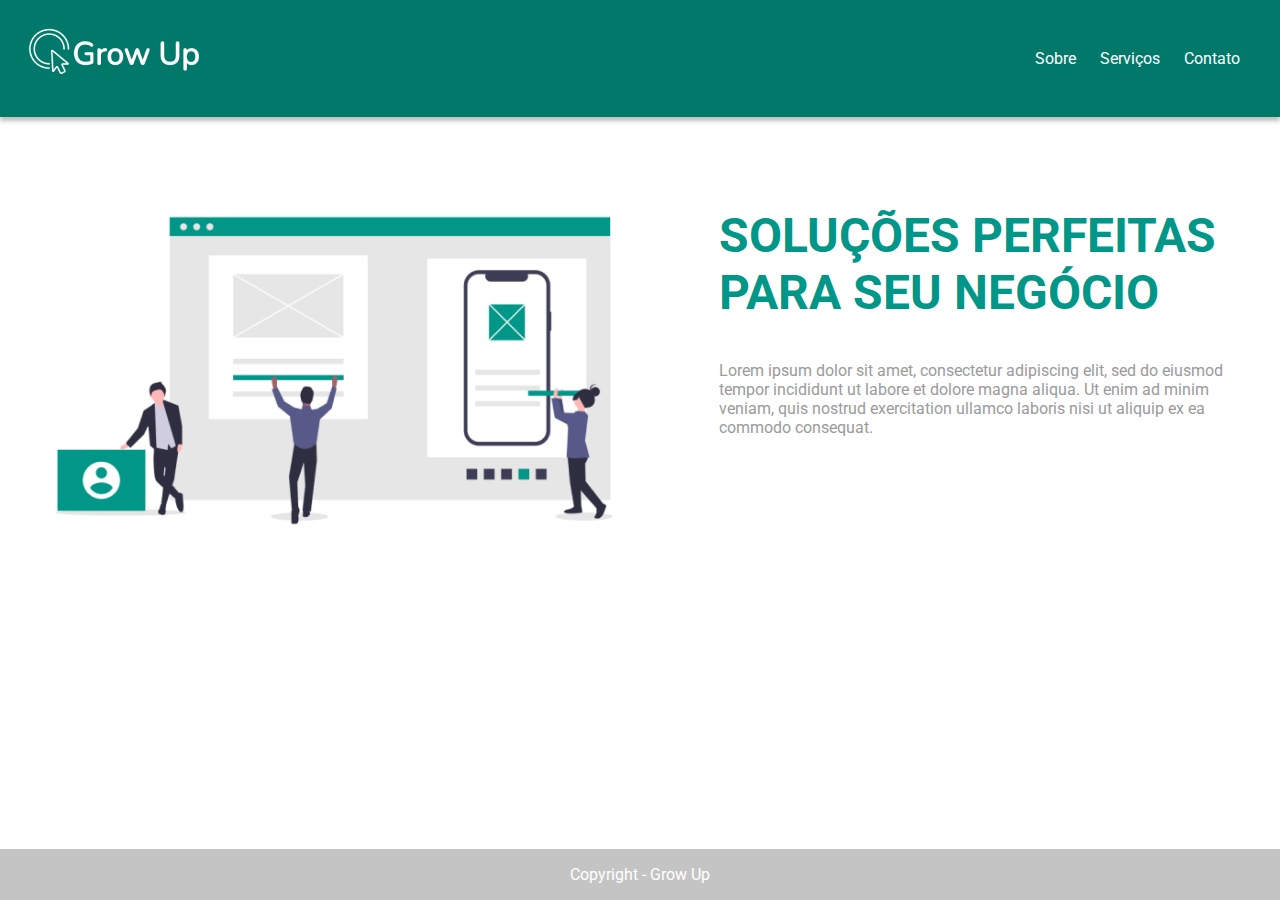
<file: index.html>
<!DOCTYPE html>
<html lang="pt-br">

<head>
    <meta charset="UTF-8">
    <meta name="viewport" content="width=device-width, initial-scale=1.0">
    <link rel="stylesheet" href="estilo.css">
    <title>Grow Up</title>
</head>

<body>
    <header>

        <div class="logo"><a href="index.html">
                <img src="imagens/img/logo.png" alt=""></a>
        </div>

        <div class="menu">
            <a href="sobre.html">Sobre</a>
            <a href="servicos.html">Serviços</a>
            <a href="contato.html">Contato</a>
        </div>

    </header>

    <section class="conteudo">
        <article class="imagem">
            <img class="responsiveimg" src="imagens/img/ilustracao-banner.png" alt="">
        </article>

        <article class="principal padding">
            <h2 class="titulo">Soluções perfeitas para seu Negócio</h2>
            <p class="">Lorem ipsum dolor sit amet, consectetur adipiscing elit, sed do eiusmod tempor incididunt
                ut labore et dolore magna aliqua. Ut enim ad minim veniam, quis nostrud exercitation ullamco laboris
                nisi ut aliquip ex ea commodo consequat.</p>
        </article>
    </section>

    <footer class="centralizartxt">
        <p>Copyright - Grow Up</p>
    </footer>

</body>

</html>
</file>
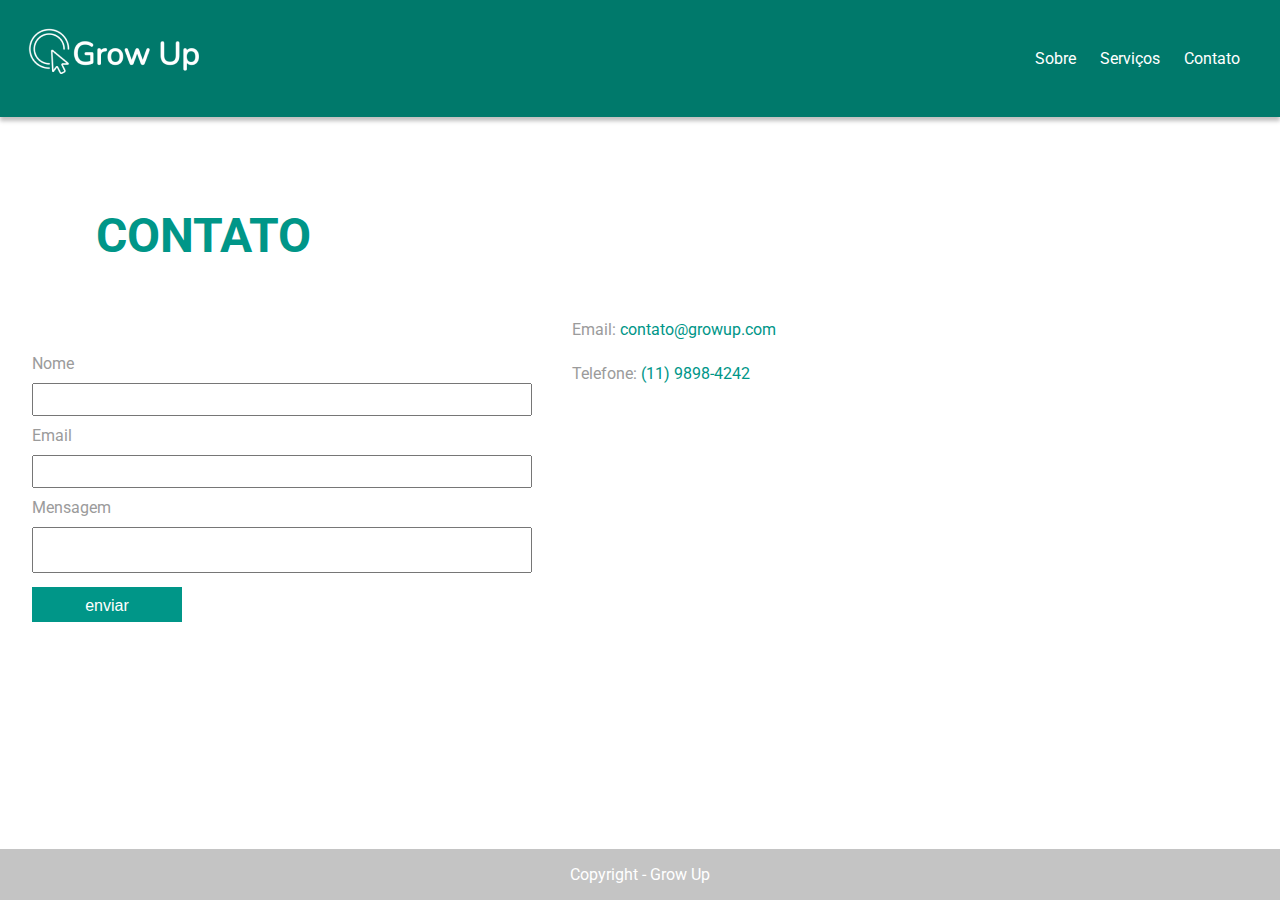
<file: contato.html>
<!DOCTYPE html>
<html lang="pt-br">
<head>
    <meta charset="UTF-8">
    <meta name="viewport" content="width=device-width, initial-scale=1.0">
    <link rel="stylesheet" href="/estilo.css">
    <title>Contato</title>
</head>
<body>
    <header>
        
        <div class="logo"><a href="index.html">
            <img src="/imagens/img/logo.png" alt=""></a>
        </div>

        <div class="menu">
        <a href="sobre.html">Sobre</a>
        <a href="servicos.html">Serviços</a>
        <a href="contato.html">Contato</a>
        </div>

    </header>

    <h2 class="titulo padding">Contato</h2>

    <section class="conteudo padding">
        <article class="contact">
            
            <form action="">

                <label for="name">Nome</label>
                <input type="text" name="name" id="name">

                <label for="email">Email</label>
                <input type="email" name="email" id="email">

                <label for="message">Mensagem</label>
                <textarea name="message" id="message"></textarea>

                <button type="submit">enviar</button>

            </form>

        </article>

        <article>
            <ul>
                <li class="itemlista">Email: <a class="linkcontato" href="mailto:contato@growup.com">contato@growup.com</a></li>
                <li class="itemlista">Telefone: <a class="linkcontato" href="tel:(11) 9898-4242">(11) 9898-4242</a></li>
                <li class="itemlista"><iframe class="responsiveimg" src="https://www.google.com/maps/embed?pb=!1m18!1m12!1m3!1d2501.181262067345!2d-1.828403684529455!3d51.17888197958244!2m3!1f0!2f0!3f0!3m2!1i1024!2i768!4f13.1!3m3!1m2!1s0x4873e63b850af611%3A0x979170e2bcd3d2dd!2sStonehenge!5e0!3m2!1spt-BR!2sbr!4v1629000837264!5m2!1spt-BR!2sbr" width="600" height="250" style="border:0;" allowfullscreen="" loading="lazy"></iframe></li>
            </ul>
        </article>
        
    </section>


    <footer class="centralizartxt">
        <p>Copyright - Grow Up</p>
    </footer>
</body>
</html>
</file>
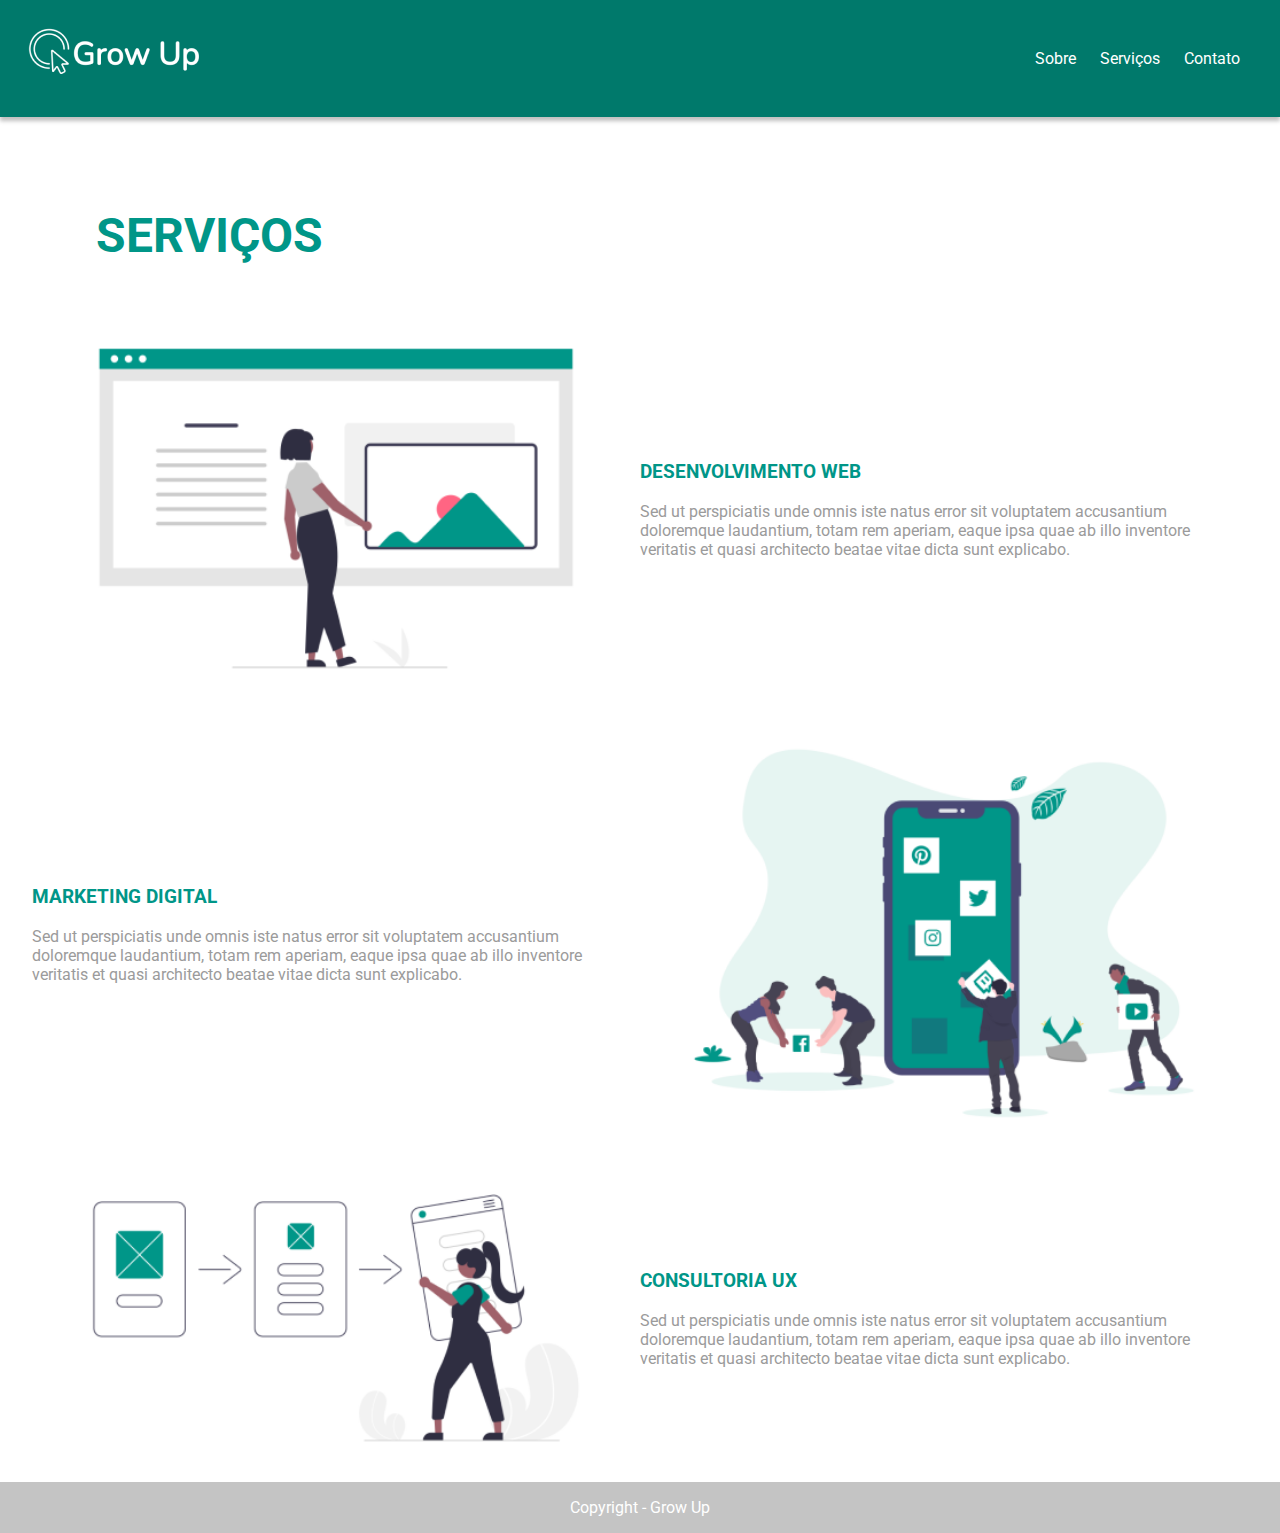
<file: servicos.html>
<!DOCTYPE html>
<html lang="pt-br">
<head>
    <meta charset="UTF-8">
    <meta name="viewport" content="width=device-width, initial-scale=1.0">
    <link rel="stylesheet" href="/estilo.css">
    <title>Serviços</title>
</head>
<body>
    <header>
        
        <div class="logo"><a href="index.html">
            <img src="/imagens/img/logo.png" alt=""></a>
        </div>

        <div class="menu">
        <a href="sobre.html">Sobre</a>
        <a href="servicos.html">Serviços</a>
        <a href="contato.html">Contato</a>
        </div>

    </header>
    <h2 class="titulo padding">
        SERVIÇOS
    </h2>

    <section class="texto padding">
       
        
        <article class="coluna teste">
            
            <img class="responsiveimg" src="imagens/img/ilustra-dev.png" alt="">

            <div>
                <h3 class="subtitulo">DESENVOLVIMENTO WEB</h3>

            <P>
                Sed ut perspiciatis unde omnis iste natus error sit voluptatem accusantium doloremque laudantium, totam rem aperiam, eaque ipsa quae ab illo inventore veritatis et quasi architecto beatae vitae dicta sunt explicabo.
            </P>
            </div>

        </article>
        <article class="coluna teste reverso">
            <img class="responsiveimg" src="imagens/img/ilustra-marketing.png" alt="">

            <div>
                <h3 class="subtitulo">MARKETING DIGITAL</h3>
            <p>
                Sed ut perspiciatis unde omnis iste natus error sit voluptatem accusantium doloremque laudantium, totam rem aperiam, eaque ipsa quae ab illo inventore veritatis et quasi architecto beatae vitae dicta sunt explicabo.
            </p>
            </div>

        </article>
        <article class="coluna teste">
            <img class="responsiveimg" src="imagens/img/ilustra-ux.png" alt="">

            <div>
                <h3 class="subtitulo">CONSULTORIA UX</h3>

            <p>
                Sed ut perspiciatis unde omnis iste natus error sit voluptatem accusantium doloremque laudantium, totam rem aperiam, eaque ipsa quae ab illo inventore veritatis et quasi architecto beatae vitae dicta sunt explicabo.
            </p>
            </div>

        </article>

    </section>

    <footer class="centralizartxt">
        <p>Copyright - Grow Up</p>
    </footer>
</body>
</html>
</file>
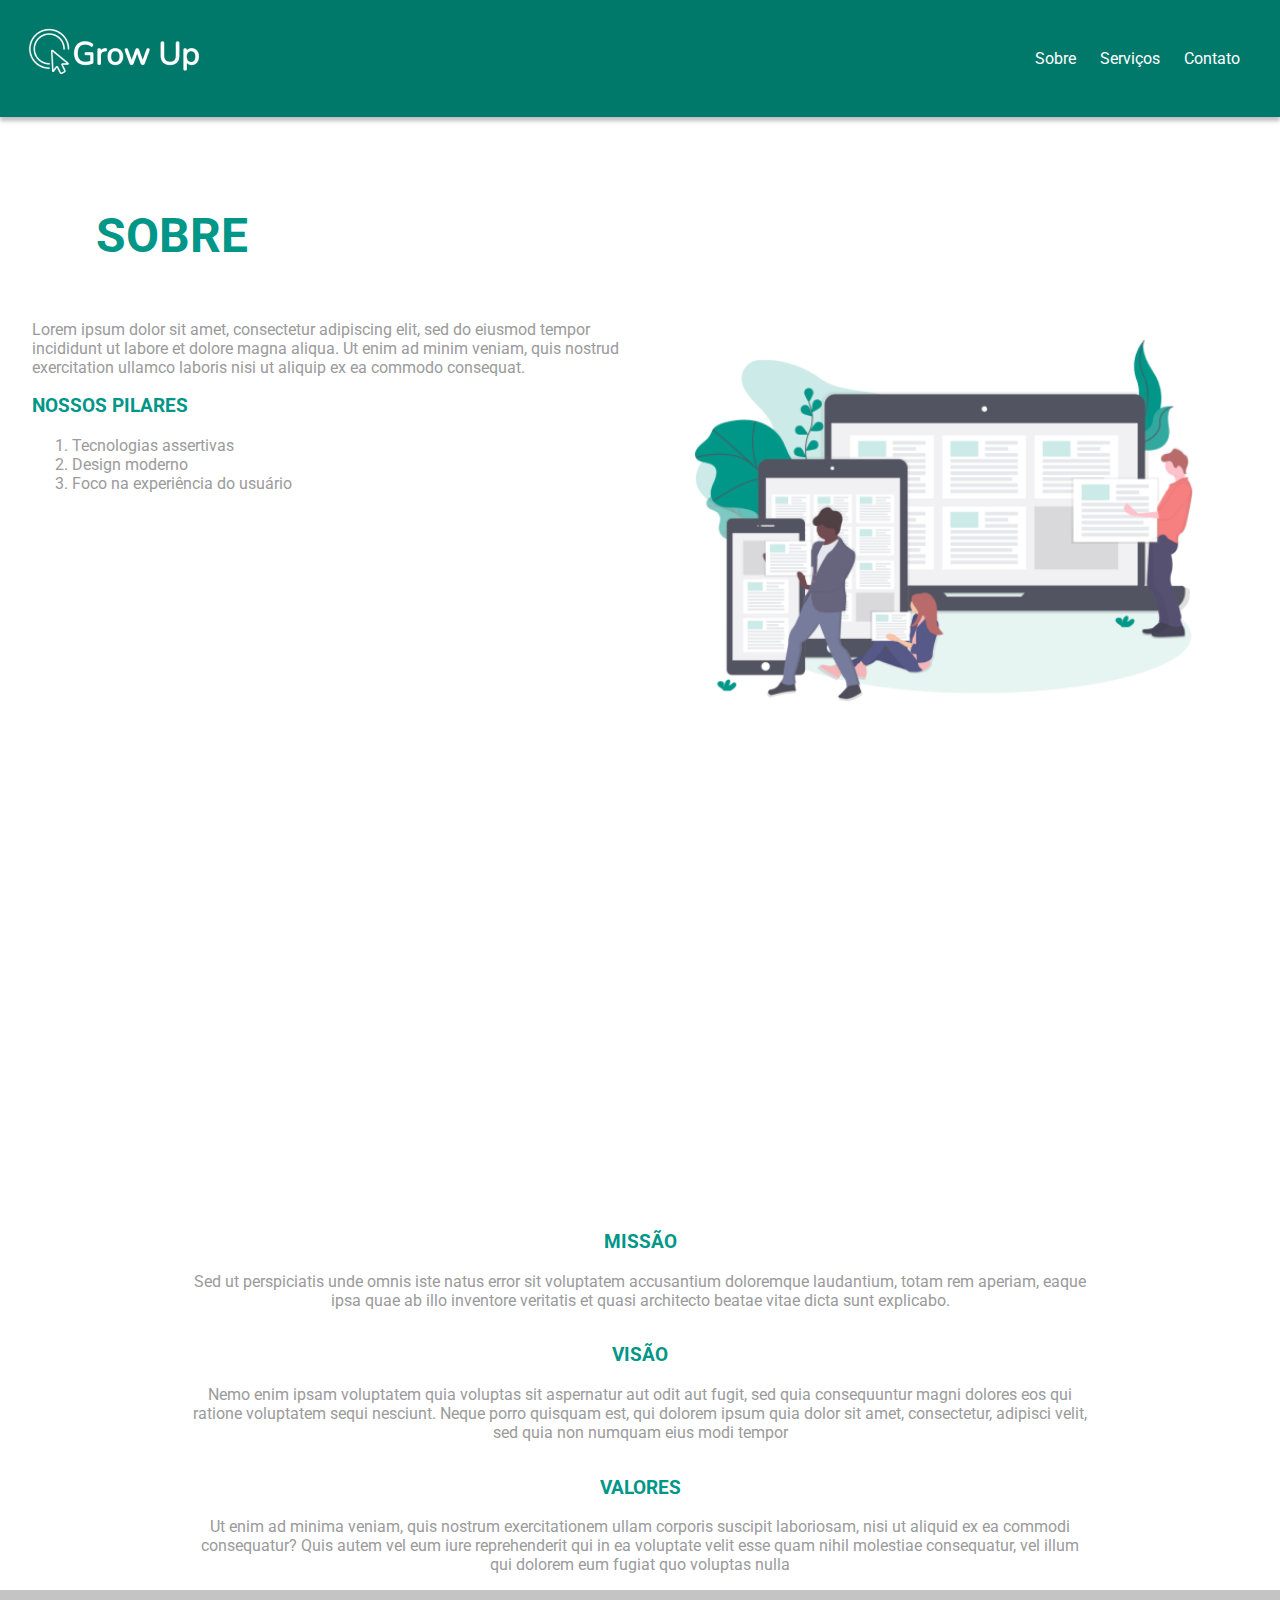
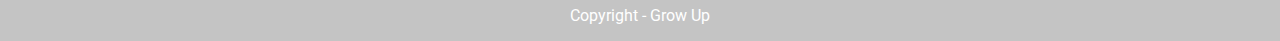
<file: sobre.html>
<!DOCTYPE html>
<html lang="pt-br">
<head>
    <meta charset="UTF-8">
    <meta name="viewport" content="width=device-width, initial-scale=1.0">
    <link rel="stylesheet" href="estilo.css">
    <title>Sobre</title>
</head>
<body>
    <div class="">
    
        <header>
            
            <div class="logo"><a href="index.html">
                <img src="/imagens/img/logo.png" alt=""></a>
            </div>
    
            <div class="menu">
            <a href="sobre.html">Sobre</a>
            <a href="servicos.html">Serviços</a>
            <a href="contato.html">Contato</a>
            </div>
    
        </header>
    </div>

    <h2 class="titulo padding">Sobre</h2>
    
    
    <div class="conteudo padding">
        
        
        <div class="texto">
            
                <p>Lorem ipsum dolor sit amet, consectetur adipiscing elit, sed do eiusmod tempor incididunt ut labore et dolore magna aliqua. Ut enim ad minim veniam, quis nostrud exercitation ullamco laboris nisi ut aliquip ex ea commodo consequat.</p>
                
                <h3 class="subtitulo">Nossos pilares</h3>
                
                <ol>
                    <li>Tecnologias assertivas</li>
                    <li>Design moderno</li>
                    <li>Foco na experiência do usuário</li>
                </ol>
            </div>

                <img class="responsiveimg imagem" src="imagens/img/ilustra-sobre.png" alt="">
                             
    </div>



    <div class="padding">
        <section class="video">
            
            <iframe width="660" height="415" src="https://www.youtube.com/embed/YNiOStm_yqw" title="YouTube video player" frameborder="0" allow="accelerometer; autoplay; clipboard-write; encrypted-media; gyroscope; picture-in-picture" allowfullscreen></iframe>
    
        </section>
        
        <section class="texto centralizartxt limitadorcoluna">
            <article>
                <h3 class="subtitulo">MISSÃO</h3>
            <p>
                Sed ut perspiciatis unde omnis iste natus error sit voluptatem accusantium doloremque laudantium, totam rem aperiam, eaque ipsa quae ab illo inventore veritatis et quasi architecto beatae vitae dicta sunt explicabo.
            </p>
            </article>
            <article>
                <h3 class="subtitulo">VISÃO</h3>
            <p>
                Nemo enim ipsam voluptatem quia voluptas sit aspernatur aut odit aut fugit, sed quia consequuntur magni dolores eos qui ratione voluptatem sequi nesciunt. Neque porro quisquam est, qui dolorem ipsum quia dolor sit amet, consectetur, adipisci velit, sed quia non numquam eius modi tempor
            </p>
            </article>
            <article>
                <h3 class="subtitulo">VALORES</h3>
            <p>
                Ut enim ad minima veniam, quis nostrum exercitationem ullam corporis suscipit laboriosam, nisi ut aliquid ex ea commodi consequatur? Quis autem vel eum iure reprehenderit qui in ea voluptate velit esse quam nihil molestiae consequatur, vel illum qui dolorem eum fugiat quo voluptas nulla
            </p>
            </article>
        </section>
    </div>

    
        <footer class="centralizartxt">
            <p>Copyright - Grow Up</p>
        </footer>

</body>
</html>
</file>
<file: estilo.css>
@import url('https://fonts.googleapis.com/css2?family=Roboto:wght@300;400;700&display=swap');

* {
    box-sizing: border-box;
}

body {
    font-family: 'Roboto', sans-serif;
    margin: 0;
    color: #9B9B9B;
    min-height: 100vh;
    display: flex;
    flex-direction: column;
}

header {
    background-color: #00796B;
    box-shadow: 0px 4px 4px rgba(0, 0, 0, 0.25);
    margin-bottom: 50px;
    display: flex;
    justify-content: space-between;
    align-items: center;
}

header .logo {
    margin: 15px;
}

header .menu {
    margin-right: 30px;
}

header .menu a {
    color: #ffffff;
    text-decoration: none;
    margin: 10px;
}

footer {
    background-color: #C4C4C4;
    width: 100%;
    margin-top: auto;
}

footer p {
    color: #ffffff;
}
/* INDEX */

/* SOBRE */

section.sobre img {
    margin: 30px;
    max-width: 100%;
}

section.video {
    margin-top: 60px;
    display: flex;
    justify-content: center;
}

section.texto {
    display: flex;
    align-items: center;
    flex-direction: column;
}

section.texto article {
    max-width: 100%;
}

/* SERVIÇOS */

@media (min-width: 700px) {
    .conteudo {
        display: flex;
        align-items: flex-start;
    }
}

.titulo {
    color: #009688;
    text-transform: uppercase;
    font-size: 3em;
    padding-left: 0;
}

.subtitulo {
    color: #009688;
    text-transform: uppercase;
}

.centralizartxt {
    text-align: center;
}

.textoinicio {
    text-align: left;
}

.padding {
    padding: 0 2em;
}

.responsiveimg {
    max-width: 100%;
    min-width: 50%;
}

.coluna {
    display: flex;
    flex-direction: column;
}

.linkcontato {
    color: #009688;
    text-decoration: none;
    padding-bottom: 20px;
}

.itemlista {
    list-style: none;
    padding-bottom: 25px;
}

/* teste form */

article.contact {
    padding: 50px 0;
}

article.contact h2 {
    text-align: center;
    font-size: 30px;
    font-weight: 300;
    color: #888888;
}

article.contact form {
    width: 500px;
    max-width: 100%;
    margin: 0 auto;
}

article.contact form input,
article.contact form textarea {
    width: 100%;
    padding: 7px;
    margin: 10px 0;
    resize: none;
}

article.contact form button {
    padding: 10px 20px;
    background-color: #009688;
    color: #fff;
    border: none;
    font-size: 16px;
    width: 150px;
    height: 35px;
}

.teste {
    display: flex;
    max-width: 50%;
    flex-direction: row;
    align-items: center;
}

.reverso {
    flex-direction: row-reverse;
}

.principal {
    width: 50%;
    max-width: 100%;
}

.limitadorcoluna {
    max-width: 900px;
    margin: auto;
}
</file>
